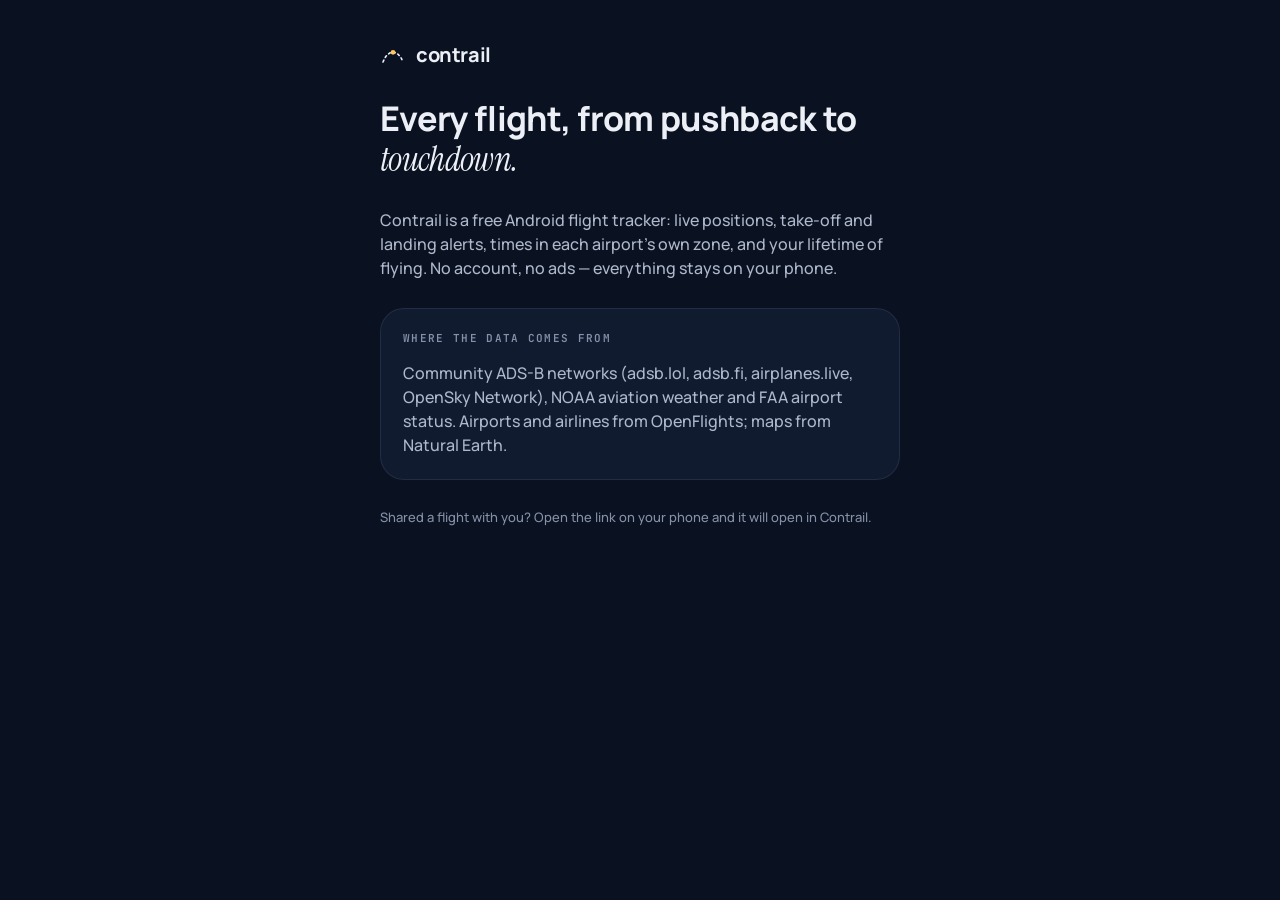
<file: index.html>
<!doctype html>
<html lang="en"><head><meta charset="utf-8"><meta name="viewport" content="width=device-width,initial-scale=1"><link rel="preconnect" href="https://fonts.googleapis.com"><link href="https://fonts.googleapis.com/css2?family=Manrope:wght@500;650;700;750&family=JetBrains+Mono:wght@500;600&family=Instrument+Serif:ital@1&display=swap" rel="stylesheet"><link rel="stylesheet" href="/style.css"><title>Contrail</title><meta name="description" content="Contrail — a free flight tracker for Android."></head>
<body><main>
<div class="brand"><svg width="26" height="26" viewBox="0 0 26 26" aria-hidden="true"><path d="M3 20 C8 7 18 7 23 20" fill="none" stroke="#ECEFF5" stroke-width="1.6" stroke-linecap="round" stroke-dasharray="2 3"/><circle cx="13" cy="10.3" r="2.4" fill="#FFC65C"/></svg> contrail</div>
<h1>Every flight, from pushback to <span class="serif">touchdown.</span></h1>
<p>Contrail is a free Android flight tracker: live positions, take-off and landing alerts, times in each airport's own zone, and your lifetime of flying. No account, no ads — everything stays on your phone.</p>
<div class="card"><span class="label">Where the data comes from</span>
<p>Community ADS-B networks (adsb.lol, adsb.fi, airplanes.live, OpenSky Network), NOAA aviation weather and FAA airport status. Airports and airlines from OpenFlights; maps from Natural Earth.</p></div>
<p class="small">Shared a flight with you? Open the link on your phone and it will open in Contrail.</p>
</main></body></html>
</file>
<file: style.css>
:root{--bg:#0A1120;--s1:#111B30;--s2:#18243D;--line:rgba(160,185,230,.11);--line2:rgba(160,185,230,.22);--tx:#ECEFF5;--tx2:#AEB8CB;--tx3:#8491A8;--acc:#FFC65C;--inv:#ECEFF5;--onInv:#0A1120}
*{box-sizing:border-box}
body{margin:0;min-height:100vh;background:var(--bg);color:var(--tx);font:500 16px/1.5 'Manrope',system-ui,sans-serif;display:flex;justify-content:center}
main{width:100%;max-width:560px;padding:40px 20px 56px;display:flex;flex-direction:column;gap:28px}
.brand{display:flex;align-items:center;gap:10px;font-weight:750;font-size:20px;letter-spacing:-.02em}
.mono{font-family:'JetBrains Mono',ui-monospace,monospace;font-variant-numeric:tabular-nums}
.serif{font-family:'Instrument Serif',Georgia,serif;font-style:italic;font-weight:400}
h1{margin:0;font-size:34px;line-height:40px;font-weight:750;letter-spacing:-.02em}
p{margin:0;color:var(--tx2)}
.card{background:var(--s1);border:1px solid var(--line);border-radius:24px;padding:22px;display:flex;flex-direction:column;gap:16px}
.label{font:600 11px/14px 'JetBrains Mono',monospace;letter-spacing:.12em;text-transform:uppercase;color:var(--tx3)}
.route{display:flex;justify-content:space-between;align-items:flex-end}
.iata{font:500 52px/52px 'JetBrains Mono',monospace;letter-spacing:-.02em}
.city{font-size:13px;color:var(--tx2)}
.btn{display:flex;align-items:center;justify-content:center;height:56px;border-radius:18px;background:var(--inv);color:var(--onInv);font-weight:700;font-size:16px;text-decoration:none}
.ghost{display:flex;align-items:center;justify-content:center;height:48px;border-radius:18px;border:1px solid var(--line2);color:var(--tx);text-decoration:none;font-weight:650}
.times{display:grid;grid-template-columns:1fr 1fr;gap:12px;border-top:1px solid var(--line);padding-top:14px}
.times div:last-child{text-align:right}
.small{font-size:13px;color:var(--tx3)}
</file>
